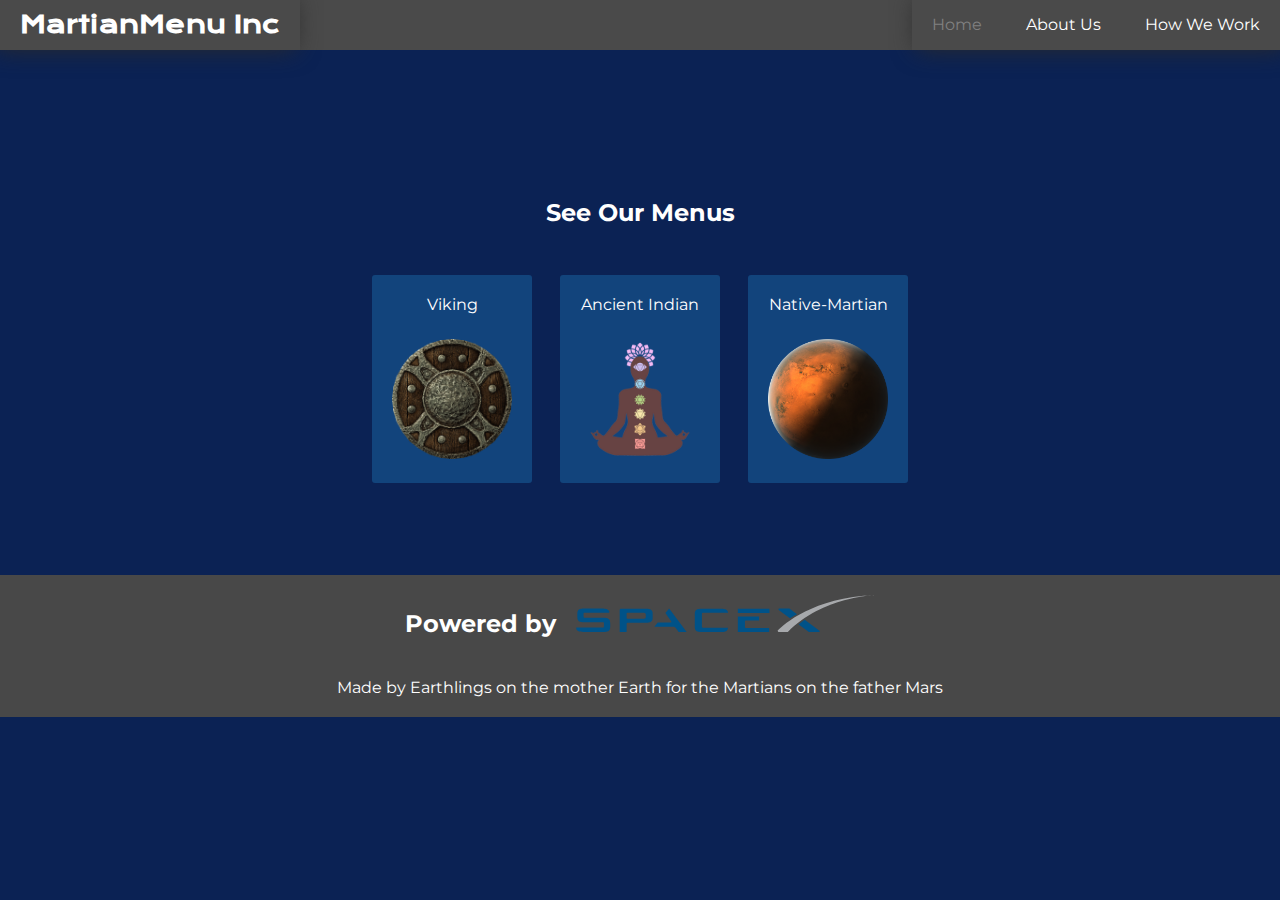
<file: index.html>
<!DOCTYPE html>
<html>


<head>
	<title>Home - MartianMenu</title>
	<meta name="viewport" content="width=device-width, initial-scale=1.0">
	<link href="https://fonts.googleapis.com/css?family=Montserrat&display=swap" rel="stylesheet">
	<link href="https://fonts.googleapis.com/css2?family=Krona+One&display=swap" rel="stylesheet"> 
	<link href="https://fonts.googleapis.com/css2?family=Montserrat:wght@600&display=swap" rel="stylesheet"> 
	<link rel="stylesheet" type="text/css" href="nav.css">
	<link rel="stylesheet" type="text/css" href="style.css">
	<link href="https://fonts.googleapis.com/css2?family=Nunito:wght@600&display=swap" rel="stylesheet"> 
	<script type="text/javascript" src="script.js"></script>
</head>


<body>


<nav>
<h2 id="h2">MartianMenu  Inc</h2>
<div id="a_m">
	<a style="color:grey;" class="n" >Home</a>
<a href="about/about.html" class="n"><span>About Us</span></a>
<a id="a2" class="n" href="how_we_work/how_we_work.html">How We Work</a>
</div>
</nav>
<br>



<div class="menus">
<h2>See Our Menus</h2> <br> <br>
 <a href="Menus/viking.html" id="menu_1">  Viking  <br> <img src="shield.png"></a>
 <a href="Menus/indian.html" id="menu_2">Ancient Indian<br> <img src="ancient_indian.png"></a>
 <a href="Menus/mars.html" id="menu_3">Native-Martian <br> <img src="mars_png.png"></a>

 </div>
<div id="powered_by"><h2>Powered by</h2><img src="spacex-logo.svg"><p >Made by Earthlings on the mother Earth for the Martians on the father Mars</p></div>


</body>
</html>
</file>
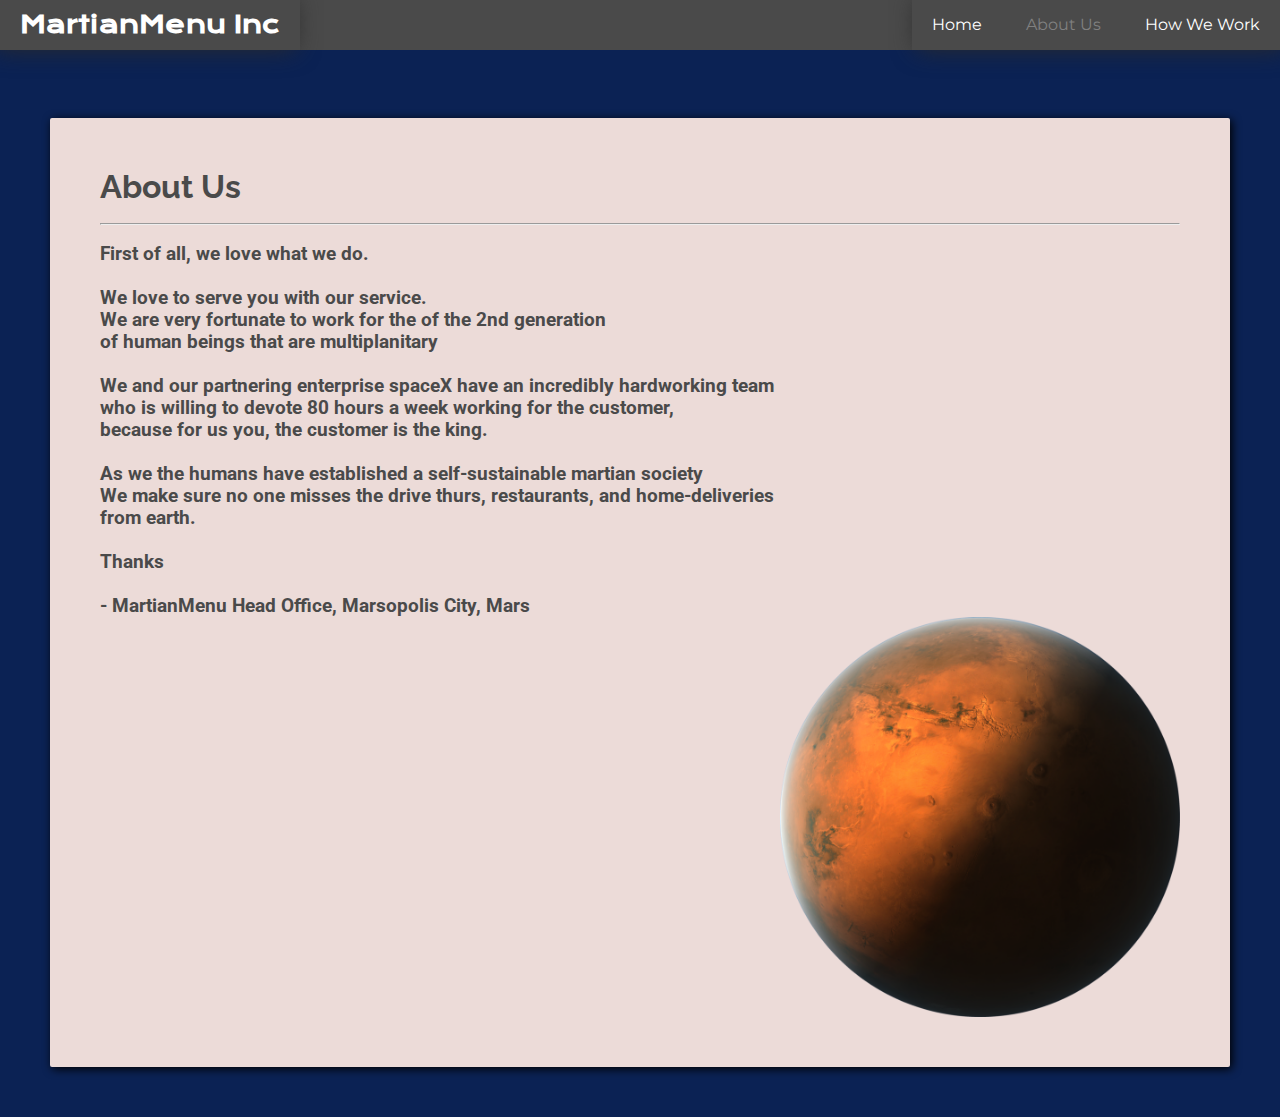
<file: about/about.html>
<!DOCTYPE html>
<html>
<head>
	<title>About Us - Martian Menu</title>
	<link rel="stylesheet" type="text/css" href="../nav.css">
	<link href="https://fonts.googleapis.com/css?family=Montserrat&display=swap" rel="stylesheet">
	<link href="https://fonts.googleapis.com/css2?family=Raleway:wght@600&display=swap" rel="stylesheet"> 
	<link href="https://fonts.googleapis.com/css2?family=Roboto:wght@300&display=swap" rel="stylesheet"> 
	<link href="https://fonts.googleapis.com/css2?family=Krona+One&display=swap" rel="stylesheet"> 
	<link rel="stylesheet" type="text/css" href="about_css.css">
</head>
<body>
<nav>
<h2 id="h2">MartianMenu  Inc</h2>
<div id="a_m">
	<a class="n" href="../index.html" >Home</a>
<a  class="n" style="color:grey;"><span>About Us</span></a>
<a id="a2" class="n" href="../how_we_work/how_we_work.html">How We Work</a>
</div>
</nav>
<br>

<div class="main_about_us">
	<h1>About Us</h1> 
<br><hr><br>
<div id="text">
	<h3>
		First of all, we love what we do. <br> <br>
		We love to serve you with our service.<br>
		We are very fortunate to work for the of the 2nd generation<br>
		of human beings that are multiplanitary <br> <br>

		We and our partnering enterprise spaceX have an incredibly hardworking team <br>
		who is willing to devote 80 hours a week working for the customer, <br>
		because for us you, the customer is the king. <br><br>

		As we the humans have established a self-sustainable martian society <br>
		We make sure no one misses the drive thurs, restaurants, and home-deliveries <br>from earth.

		<br><br>
		 Thanks <br><br>                               - MartianMenu Head Office, Marsopolis City, Mars
	</h3></div>
	<img src="mars_png.png">
</div>

</body>
</html>
</file>
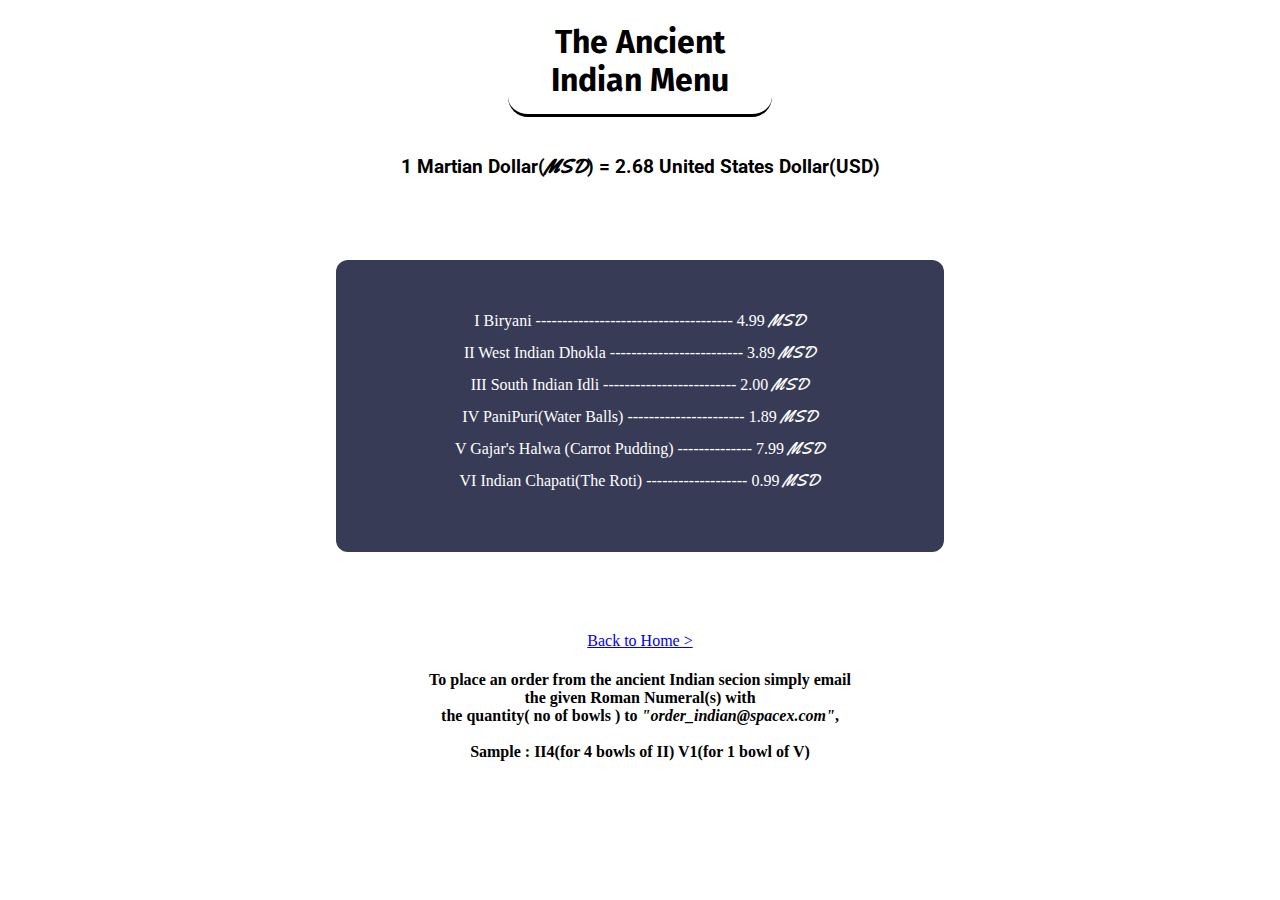
<file: Menus/indian.html>
<!DOCTYPE html>
<html>
<head>
	<title>Ancient Indian Menu</title>
	<link href="https://fonts.googleapis.com/css2?family=Fira+Sans:wght@400&family=Roboto&family=Yellowtail&display=swap" rel="stylesheet">
	<link rel="stylesheet" type="text/css" href="menu_style.css">
</head>
<body>
<h1>The Ancient Indian Menu</h1>
<br>
<h3 id="currency">1 Martian Dollar(<span>MSD</span>) = 2.68 United States Dollar(USD)</h3>

<div id="Menu">
	
<ul id="list">
	<li>I Biryani ------------------------------------- 4.99 <span>MSD</span></li>
	<li>II West Indian Dhokla ------------------------- 3.89 <span>MSD</span></li>
	<li>III South Indian Idli ------------------------- 2.00 <span>MSD</span></li>
	<li>IV PaniPuri(Water Balls) ---------------------- 1.89 <span>MSD</span></li>
	<li>V Gajar's Halwa (Carrot Pudding) -------------- 7.99 <span>MSD</span></li>
	<li>VI Indian Chapati(The Roti) ------------------- 0.99 <span>MSD</span></li>
</ul>
<a href="../index.html" id="go_home">Back to Home > </a>
<h4>To place an order from the ancient Indian secion simply email <br>
	the given Roman Numeral(s) with <br> the quantity( no of bowls )
	to <i>"order_indian@spacex.com"</i>, <br> <br>
	Sample : II4(for 4 bowls of II) V1(for 1 bowl of V)
</h4>

</div>
</body>
</html>
</file>
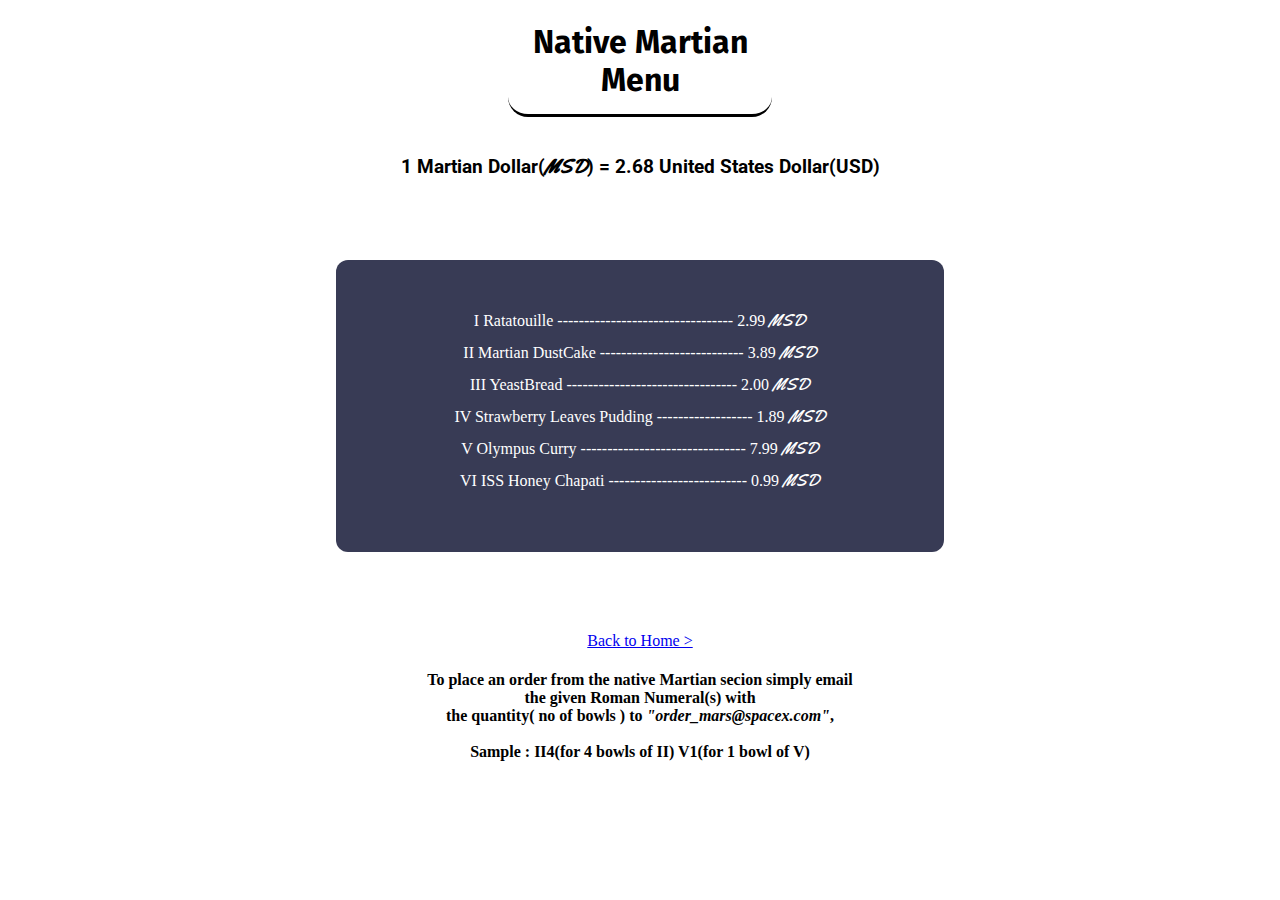
<file: Menus/mars.html>
<!DOCTYPE html>
<html>
<head>
	<title>The Native Martian Menu</title>
	<link href="https://fonts.googleapis.com/css2?family=Fira+Sans:wght@400&family=Roboto&family=Yellowtail&display=swap" rel="stylesheet">
	<link rel="stylesheet" type="text/css" href="menu_style.css">
</head>
<body>
<h1>Native Martian Menu</h1>
<br>
<h3 id="currency">1 Martian Dollar(<span>MSD</span>) = 2.68 United States Dollar(USD)</h3>

<div id="Menu">
	
<ul id="list">
	<li>I Ratatouille --------------------------------- 2.99 <span>MSD</span></li>
	<li>II Martian DustCake --------------------------- 3.89 <span>MSD</span></li>
	<li>III YeastBread -------------------------------- 2.00 <span>MSD</span></li>
	<li>IV Strawberry Leaves Pudding ------------------ 1.89 <span>MSD</span></li>
	<li>V Olympus Curry ------------------------------- 7.99 <span>MSD</span></li>
	<li>VI ISS Honey Chapati -------------------------- 0.99 <span>MSD</span></li>
</ul>
<a href="../index.html" id="go_home">Back to Home > </a>
<h4>To place an order from the native Martian secion simply email <br>
	the given Roman Numeral(s) with <br> the quantity( no of bowls )
	to <i>"order_mars@spacex.com"</i>, <br> <br>
	Sample : II4(for 4 bowls of II) V1(for 1 bowl of V)
</h4>

</div>
</body>
</html>
</file>
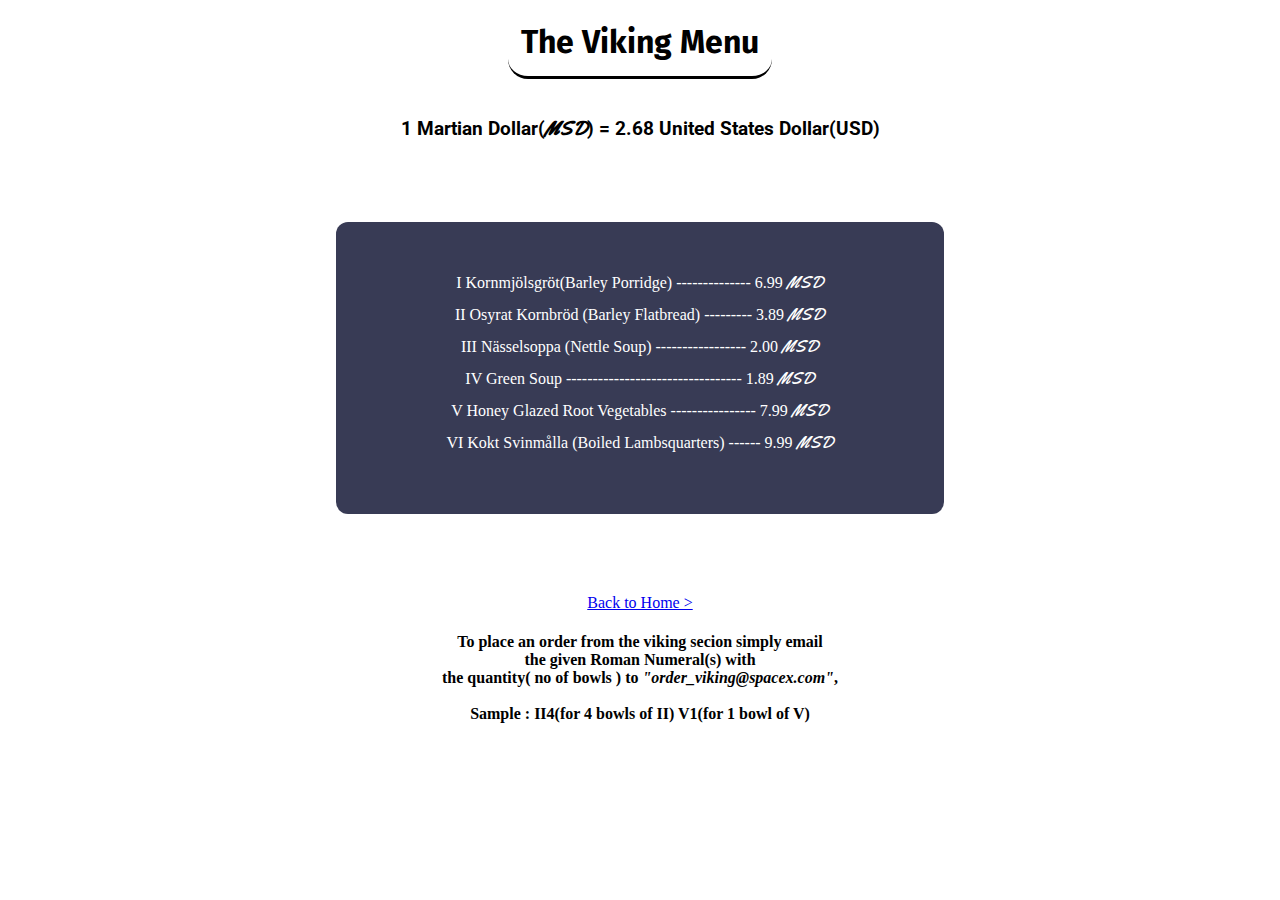
<file: Menus/viking.html>
<!DOCTYPE html>
<html>
<head>
	<title>Viking Menu</title>
	<link href="https://fonts.googleapis.com/css2?family=Fira+Sans:wght@400&family=Roboto&family=Yellowtail&display=swap" rel="stylesheet">
	<link rel="stylesheet" type="text/css" href="menu_style.css">
</head>
<body>



<h1>The Viking Menu</h1>
<br>
<h3 id="currency">1 Martian Dollar(<span>MSD</span>) = 2.68 United States Dollar(USD)</h3>

<div id="Menu">
	
<ul id="list">
	<li>I Kornmjölsgröt(Barley Porridge) -------------- 6.99 <span>MSD</span></li>
	<li>II Osyrat Kornbröd (Barley Flatbread) --------- 3.89 <span>MSD</span></li>
	<li>III Nässelsoppa (Nettle Soup) ----------------- 2.00 <span>MSD</span></li>
	<li>IV Green Soup --------------------------------- 1.89 <span>MSD</span></li>
	<li>V Honey Glazed Root Vegetables ---------------- 7.99 <span>MSD</span></li>
	<li>VI Kokt Svinmålla (Boiled Lambsquarters) ------ 9.99 <span>MSD</span></li>
</ul>
<a href="../index.html" id="go_home">Back to Home > </a>
<h4>To place an order from the viking secion simply email <br>
	the given Roman Numeral(s) with <br> the quantity( no of bowls )
	to <i>"order_viking@spacex.com"</i>, <br> <br>
	Sample : II4(for 4 bowls of II) V1(for 1 bowl of V)
</h4>

</div>
</body>
</html>
</file>
<file: nav.css>
html, body, *{
  margin: 0px;
  padding:0px;
  
}
@media screen and (min-width: 800px){
nav{
  
    margin:0px;
  background-color:#4A4A4A;
  height:50px;
  font-family: 'Montserrat', sans-serif;
  line-height: 50px
}
#a_m{
  float: right;
  box-shadow:  5px -0.5px 25px #2B2B2B;
  display: inline-block;


}

 .n{
  display: inline-block;
  color:white;
  text-decoration: none;
  padding-right:20px;
  cursor:pointer;
  height:100%;
  padding-left:20px;
  transition-duration: 0.25s;
}

.n:hover{
  color:orange;
  cursor: url('cur.png'), pointer;
}
#a2:hover{
  color:orange;
  cursor: url('cur.png'), pointer;
}



nav #h2{
  box-shadow:  -5px -0.5px 25px #2B2B2B;
  user-select: none;
  color:white;
  display: inline-block;
  padding-left:20px;
  padding-right:20px;
  font-family: 'Krona One', sans-serif;
}
}
@media screen and (max-width: 800px){
  nav{
  font-size: 12px;
    margin:0px;
  background-color:#4A4A4A;
  height:40px;
  font-family: 'Montserrat', sans-serif;
  line-height: 40px
}
#a_m{
  float: right;
  box-shadow:  5px -0.5px 25px #2B2B2B;
  display: inline-block;
  padding-left:15px;

}

 .n{
  display: inline-block;
  color:white;
  text-decoration: none;
  padding-right:5px;
  cursor:pointer;
  height:100%;
  padding-left:5px;
  transition-duration: 0.25s;
}

.n :hover{
  color:grey;
  cursor: url('cur.png'), pointer;
}
#a2:hover{
  color:grey;
  cursor: url('cur.png'), pointer;
}



nav #h2{
  box-shadow:  -5px -0.5px 25px #2B2B2B;
  user-select: none;
  color:white;
  display: inline-block;
  padding-left:10px;
  padding-right:10px; 
}
@media screen and (max-width: 400px){
  nav{
    font-size:10px;
    height:75%;
  }
}
</file>
<file: style.css>
html, body, *{
  margin: 0px;
  padding:0px;
}

body {
background-color:#0B2254;

}
#powered_by{
  background-color: #484848;
  opacity: 0;
    -moz-transition: opacity 1.5s;
    -webkit-transition: opacity 1.5s;
    -o-transition: opacity 1.5s;
    transition: opacity 1.5s;
    transition-duration: 1s;
  font-family: 'Montserrat', sans-serif;
  text-align: center;
  user-select: none;
  padding:20px;
  margin-top:80px;
}

#powered_by p{
  color:white;
  margin-top:40px;
}

body.loaded #powered_by{
    opacity: 1;
}

#powered_by h2{
  display:inline;
  color:white;
}
#powered_by img{
 max-width: 300px;
 height:auto;
 display:inline;
 margin-left:20px;

}
h2{
  font-family: 'Montserrat', sans-serif;
  color:white;
}
.menus{
  text-align:center;
  margin-top: 130px;
  user-select: none;
}
.menus a{
  text-decoration: none;
  padding:20px;
  font-family: 'Montserrat', sans-serif;
  background-color: #12447C;
  margin:12px;
  color:white;
  border-radius: 3px;
  display:inline-block;
  transition-duration: 0.25s;
}

.menus a img{
  margin-top:25px;
  width:120px;
  height:auto;
}

.menus a:hover{
  transform: scale(1.1);
  background-color: #484848;
}
</file>
<file: about/about_css.css>
body{
	background-color:#0B2254;
}
@media screen and (min-width : 768px){
.main_about_us{
	margin:50px;
	background-color: #ECDBD8;
	padding:50px;
	color:#4A4A4A;
	border-radius:2px;
	box-shadow: rgb(0.1, 0.1, 0.1) 2px 2px 10px;
	float:left;
}

.main_about_us h1{
	font-family: 'Raleway', sans-serif;

}
.main_about_us h3{
	font-family: 'Roboto', sans-serif;
	
}
.main_about_us #text{
	float:left;
}
.main_about_us img{
	float:right;
	width:400px;
	height:auto;
	margin-left: 50px;
}
}

@media screen and (max-width : 700px){
	.main_about_us{
	margin:7px;
	background-color: #ECDBD8;
	padding:10px;
	color:#4A4A4A;
	border-radius:2px;
	box-shadow: rgb(0.1, 0.1, 0.1) 2px 2px 10px;
	float:left;
}

.main_about_us h1{
	font-family: 'Raleway', sans-serif;

}
.main_about_us h3{
	font-family: 'Roboto', sans-serif;
	
}
.main_about_us #text{
	float:left;
}
.main_about_us img{
	float:right;
	width:400px;
	height:auto;
	margin-left: 50px;
	display: none;
}
}
</file>
<file: Menus/menu_style.css>
h1 {
	font-family: 'Fira Sans', sans-serif;
	border-radius:20px;
	border-bottom: solid;
	padding:15px 0px;
	margin:0px 500px;
}
h3{font-family: 'Roboto', sans-serif;	}
span{font-family: 'Yellowtail', cursive;}

body{
	text-align: center;
}

ul{
	color:white;
	margin-top: 80px;
	list-style: none;
	background-color: #383B55;
	padding:50px;
	position: relative;
	margin:80px 328px;
	border-radius: 12px;
	user-select: none;
	transition-duration: 0.36s;
}

#go_home{
	text-align: right;
}

ul:hover{
	box-shadow: 1px 1px 15px rgb(0.1, 0.1, 0.1);
}

li{
	margin-bottom: 10px;
}
</file>
